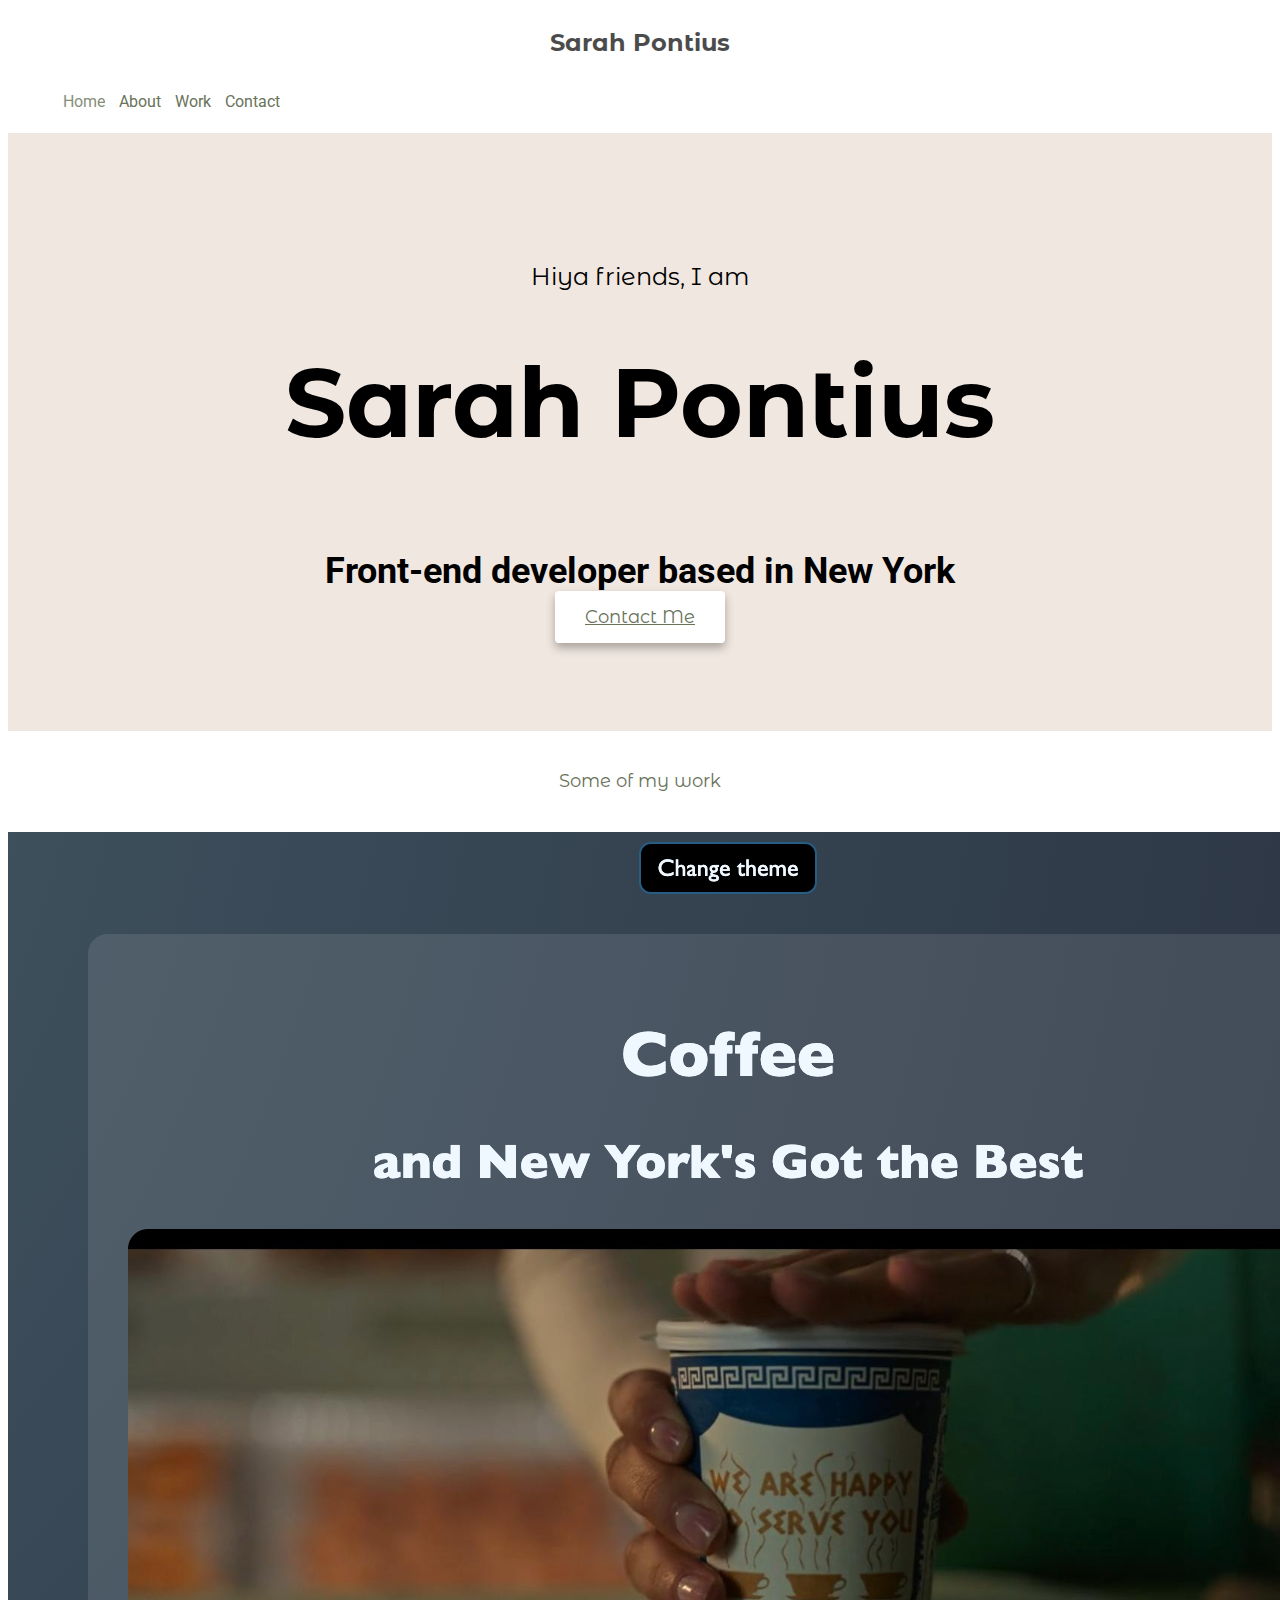
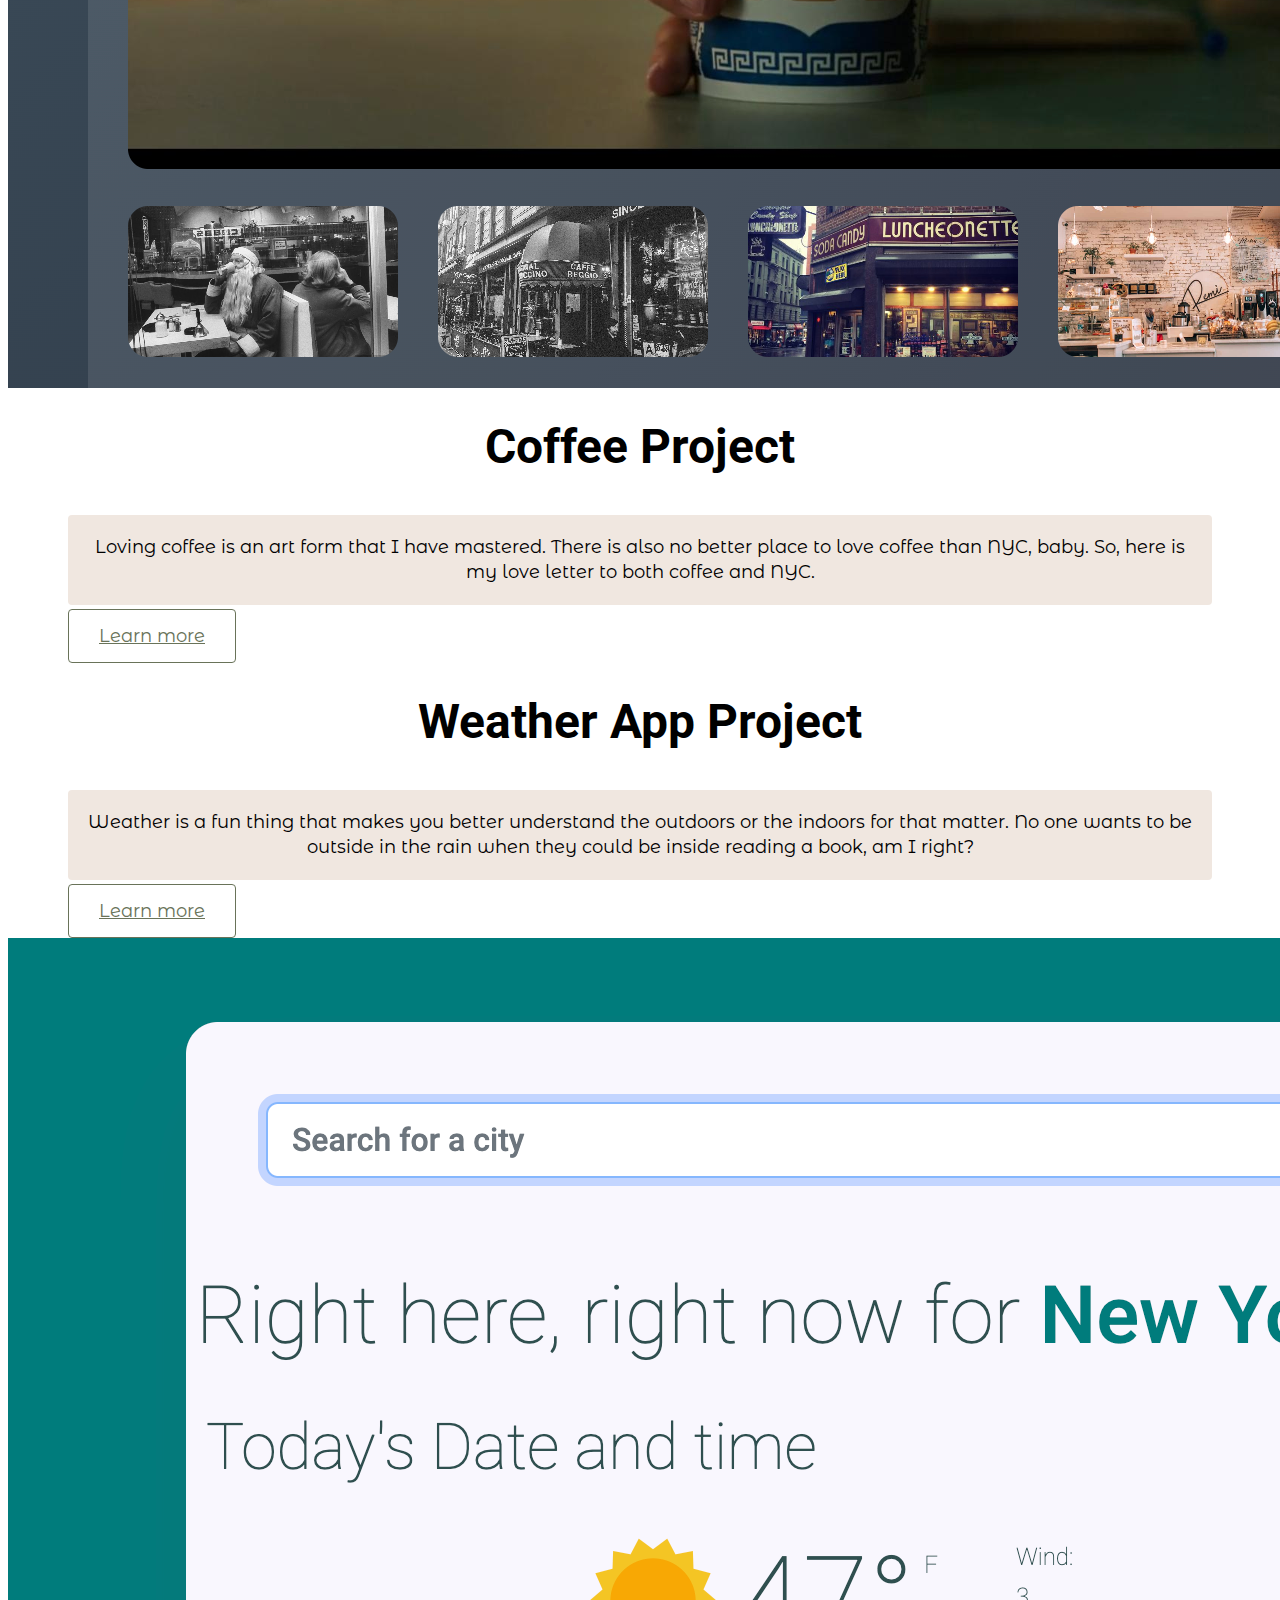
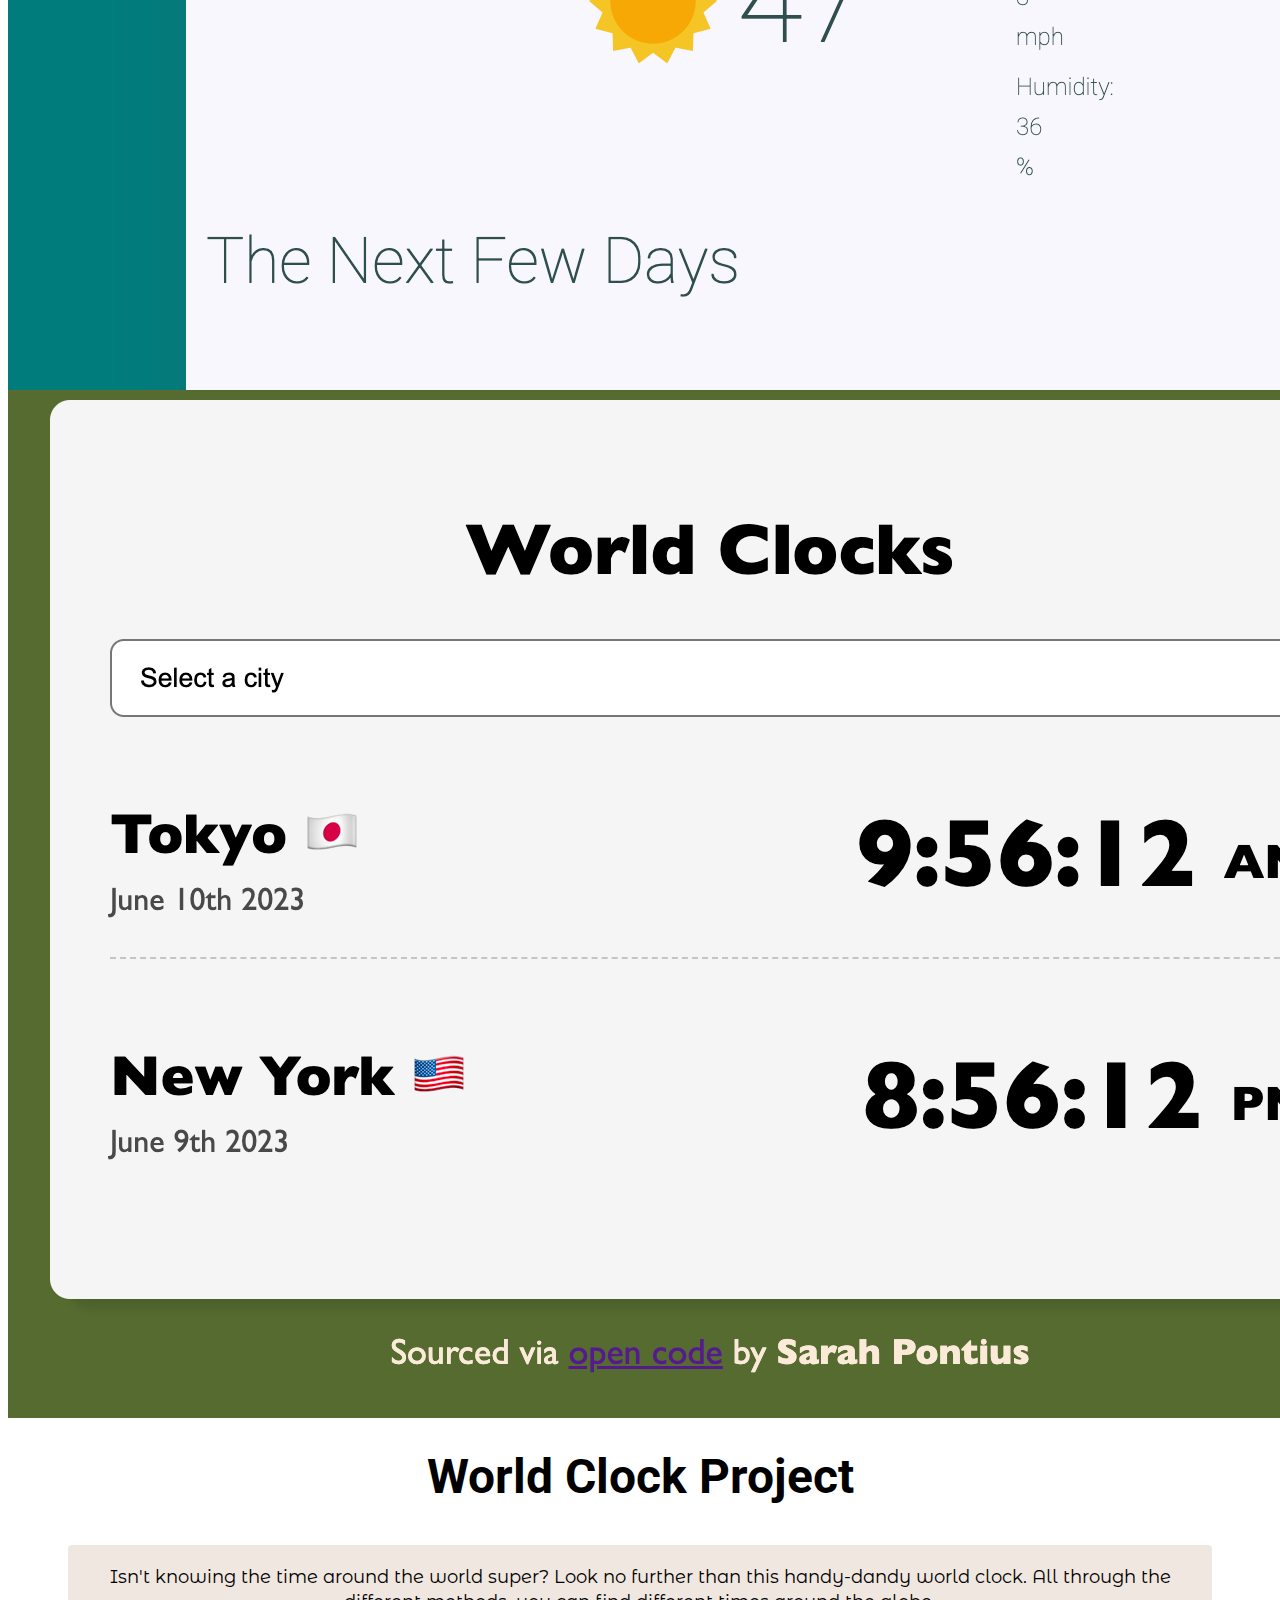
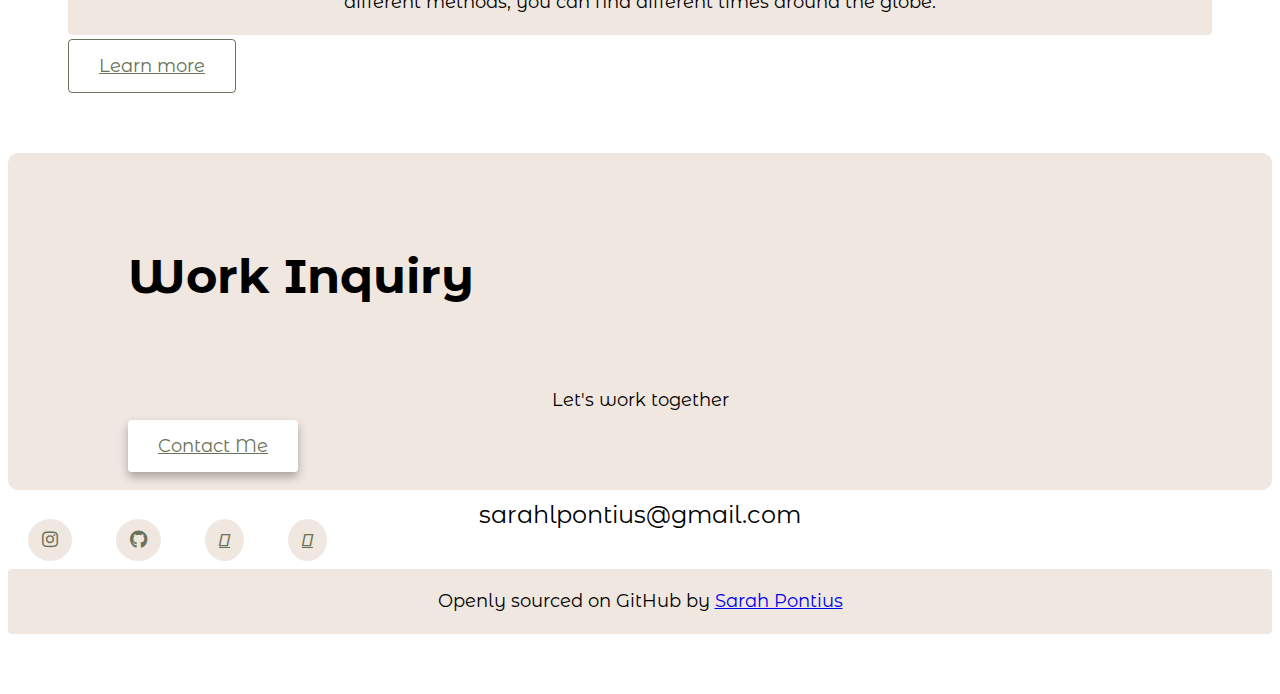
<file: index.html>
<!DOCTYPE html>
<html lang="en">
  <head>
    <meta charset="UTF-8" />
    <meta http-equiv="X-UA-Compatible" content="IE=edge" />
    <meta name="viewport" content="width=device-width, initial-scale=1.0" />
    <title>Sarah Pontius - Front-End Developer</title>
    <meta
      name="description"
      content="Sarah Pontius is a front-end developer based in the United States, check out her projects and contact her for job inquiries"
    />
    <link
      href="https://cdn.jsdelivr.net/npm/bootstrap@5.0.0-beta2/dist/css/bootstrap.min.css"
      rel="stylesheet"
      integrity="sha384-BmbxuPwQa2lc/FVzBcNJ7UAyJxM6wuqIj61tLrc4wSX0szH/Ev+nYRRuWlolflfl"
      crossorigin="anonymous"
    />
    <script
      src="https://cdn.jsdelivr.net/npm/bootstrap@5.0.0-beta2/dist/js/bootstrap.bundle.min.js"
      integrity="sha384-b5kHyXgcpbZJO/tY9Ul7kGkf1S0CWuKcCD38l8YkeH8z8QjE0GmW1gYU5S9FOnJ0"
      crossorigin="anonymous"
    ></script>
    <link rel="preconnect" href="https://fonts.googleapis.com" />
    <link rel="preconnect" href="https://fonts.gstatic.com" crossorigin />
    <link
      href="https://fonts.googleapis.com/css2?family=Montserrat:wght@300;500;700&family=Roboto:wght@100;500&display=swap"
      rel="stylesheet"
    />
    <link rel="preconnect" href="https://fonts.googleapis.com" />
    <link rel="preconnect" href="https://fonts.gstatic.com" crossorigin />
    <link
      href="https://fonts.googleapis.com/css2?family=Montserrat+Alternates:wght@400;500;600&family=Montserrat:wght@300;500;700&family=Roboto:wght@100;500&display=swap"
      rel="stylesheet"
    />
<link rel="stylesheet" href="https://cdnjs.cloudflare.com/ajax/libs/font-awesome/5.13.1/css/all.min.css">
    <link rel="stylesheet" href="/src/styles.css" />
  </head>
  <body>
    <div class="container">
    <nav class="d-flex justify-content-between">
      <h3 class="nav-name">Sarah Pontius</h3>
      <ul>
        <li class="active">
          <a href="/index.html" title="Homepage">Home</a>
        </li>
        <li>
          <a href="/about.html" title="About Sarah">
        About</a>
        </li>
        <li> <a href="/portfolio.html" title="Sarah's Work">
        Work</a>
        </li>
        <li><a href="/contact.html" title="Contact Sarah">Contact</a>
        </li>
      </ul>
    </nav>
    </div>
    <div class="hero">
      <h2>Hiya friends, I am</h2>
      <h1>Sarah Pontius</h1>
      <p class="mb-5">Front-end developer based in New York</p>
      <div>
        <a href="/contact.html" class="btn btn-branding">Contact Me</a>
      </div>
    </div>
    <p class="feature-proj text-center m-5">
      Some of my work
    </p>
    <div class="container">
      <div class="row mb-5">
        <div class="col d-none d-lg-block">
          <img
            src="images/Coffee-project.png"
            class="img-fluid"
            alt="Coffee Project"
          />
        </div>
        <div class="col">
          <div class="project-description">
            <h2 class="mb-5">Coffee Project</h2>
            <p class="mb-5 text-muted">
            Loving coffee is an art form that I have mastered. There is also no better place to love coffee than NYC, baby. So, here is my love letter to both coffee and NYC. 
            </p>
            <a href="https://repeller.com/coffee-in-new-york/" class="btn btn-branding-outline" title="Coffee and NYC Info">Learn more</a>
          </div>
        </div>
        <div class="row mb-5">
        <div class="col">
          <div class="project-description">
            <h2 class="mb-5">Weather App Project</h2>
            <p class="mb-5 text-muted">
              Weather is a fun thing that makes you better understand the outdoors or the indoors for that matter. No one wants to be outside in the rain when they could be inside reading a book, am I right?
            </p>
            <a href="https://fun-times-with-sp.netlify.app" class="btn btn-branding-outline" title="Find the weather">Learn more</a>
          </div>
          </div>
          <div class="col d-none d-lg-block">
          <img
            src="images/weather-app.png"
            class="img-fluid"
            alt="Weather app project"
          />
        </div>
        </div>
        <div class="row mb-5">
        <div class="col d-none d-lg-block">
          <img
            src="images/world-clock-project.png"
            class="img-fluid"
            alt="World Clock Project"
          />
        </div>
        <div class="col">
          <div class="project-description">
            <h2 class="mb-5">World Clock Project</h2>
            <p class="mb-5 text-muted">
              Isn't knowing the time around the world super? Look no further than this handy-dandy world clock. All through the different methods, you can find different times around the globe.
            </p>
            <a href="https://dazzling-cheesecake-625bbb.netlify.app" class="btn btn-branding-outline" title="Find the time">Learn more</a>
          </div>
        </div>
      </div>
    </div>
 <div class="container">
      <footer>
        <div class="contact-box justify-content-between mb-5 d-none d-md-flex">
          <div>
            <h4>Work Inquiry</h4>
            <p class="text-muted">Let's work together</p>
          </div>
          <div>
            <a href="/contact.html" class="btn btn-branding mt-3">Contact Me</a>
          </div>
        </div>
        <div class="d-flex justify-content-center mb-5">
          <a href="mailto:sarahlpontius@gmail.com" class="email-link" title="Email Sarah"
            >sarahlpontius@gmail.com</a
          >
        </div>
        <div class="social-links d-flex justify-content-center text-center">
          <a href="https://github.com/spontius415/portfolio-responsive" title="Sarah's Insta"
            ><i class="fab fa-instagram"></i
          ></a>
          <a href="https://instagram.com/sarahlpontius" title="Sarah's Github"
            ><i class="fab fa-github"></i
          ></a>
          <a href="https://www.linkedin.com/in/sarahpontius" title="Sarah's LinkedIn"
            ><i class="fa-brands fa-linkedin"></i></a>
          <a href="https://new.express.adobe.com/published/urn:aaid:sc:US:ab1a3e16-2f42-44e5-aee2-6c2567b493d3?promoid=Y69SGM5H&mv=other" title="Sarah's Resume"
            ><i class="fa-regular fa-file"></i></a>
        </div>
        <p class="text-center mt-5">
          Openly sourced on GitHub by
          <a href="https://github.com/spontius415/Webpage-app">Sarah Pontius</a>
        </p>
      </footer>
  </body>
</html>
</file>
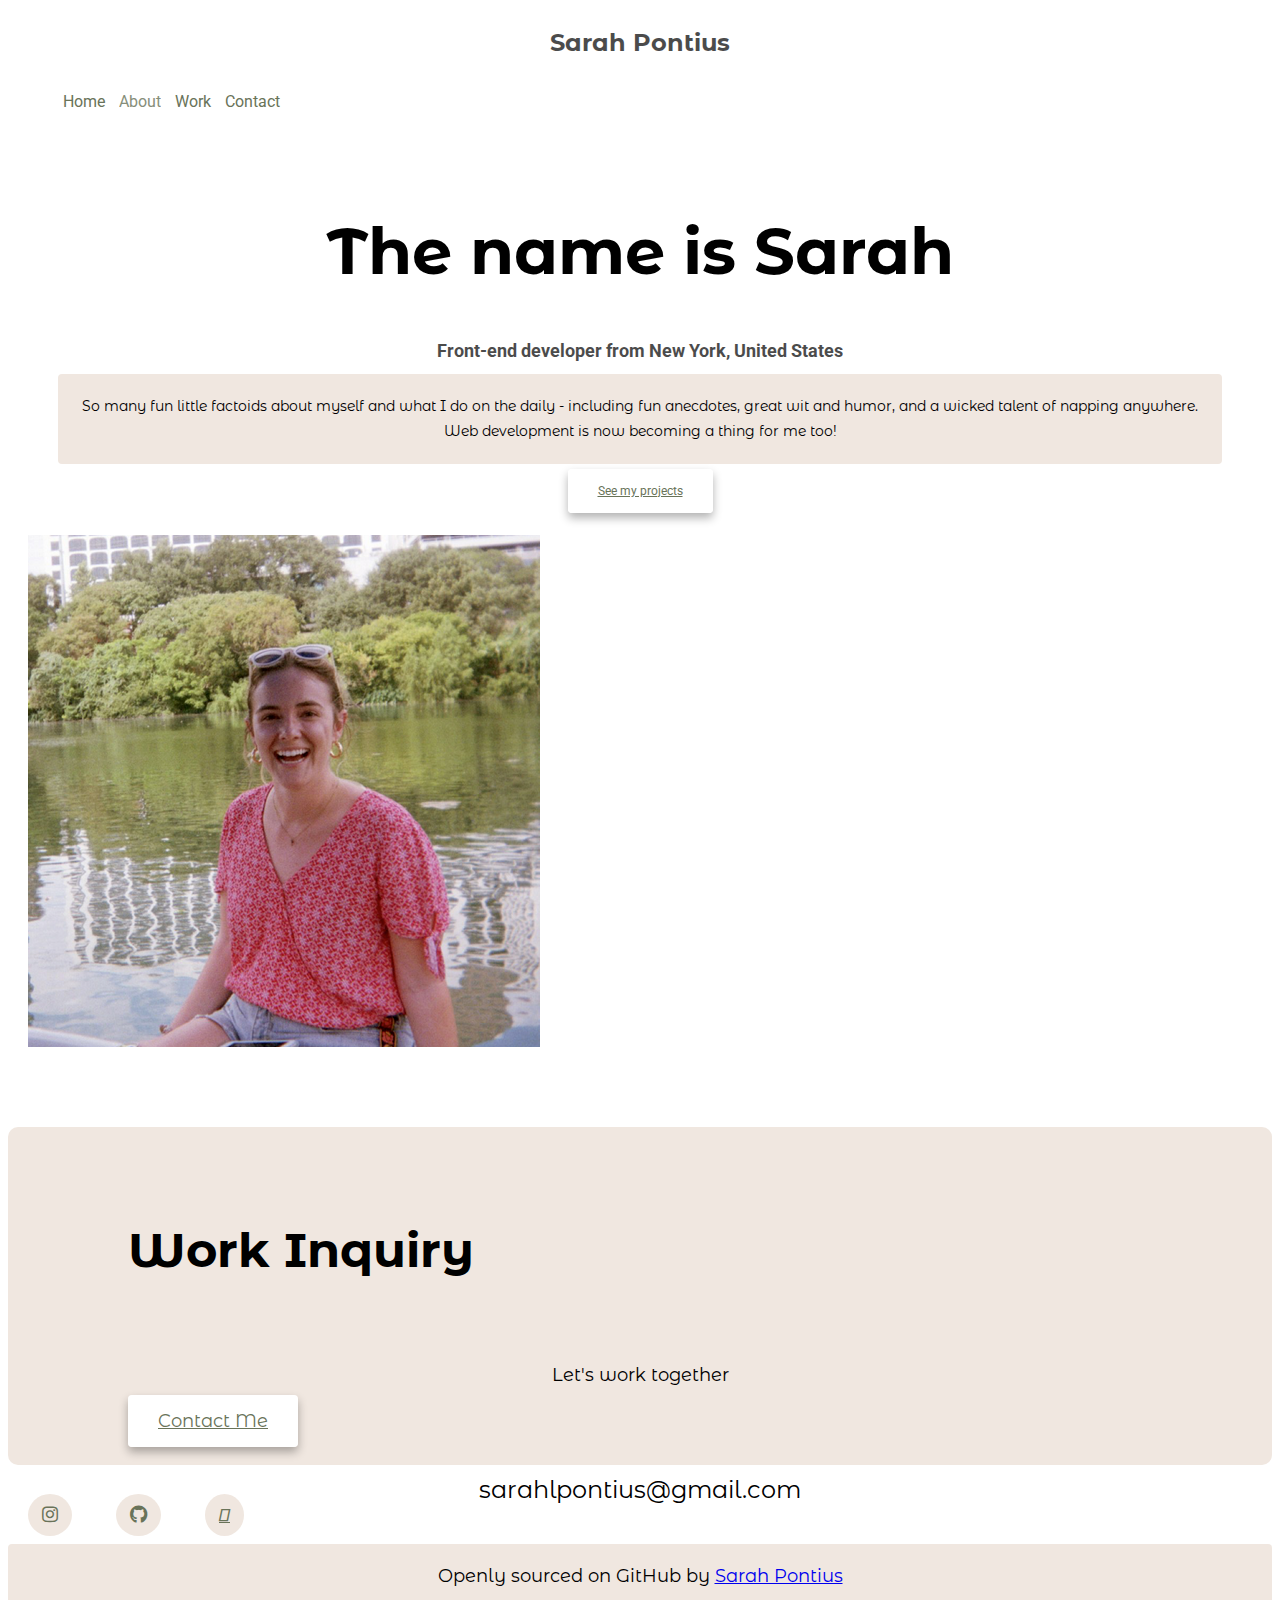
<file: about.html>
<!DOCTYPE html>
<html lang="en">
  <head>
    <meta charset="UTF-8" />
    <meta http-equiv="X-UA-Compatible" content="IE=edge" />
    <meta name="viewport" content="width=device-width, initial-scale=1.0" />
    <title>About Me - Sarah Pontius</title>
    <meta
      name="description"
      content="Sarah is a New York-based but California-bred fun-loving soul. Learn more."
    />
    <link
      href="https://cdn.jsdelivr.net/npm/bootstrap@5.0.0-beta2/dist/css/bootstrap.min.css"
      rel="stylesheet"
      integrity="sha384-BmbxuPwQa2lc/FVzBcNJ7UAyJxM6wuqIj61tLrc4wSX0szH/Ev+nYRRuWlolflfl"
      crossorigin="anonymous"
    />
    <script
      src="https://cdn.jsdelivr.net/npm/bootstrap@5.0.0-beta2/dist/js/bootstrap.bundle.min.js"
      integrity="sha384-b5kHyXgcpbZJO/tY9Ul7kGkf1S0CWuKcCD38l8YkeH8z8QjE0GmW1gYU5S9FOnJ0"
      crossorigin="anonymous"
    ></script>
    <link rel="preconnect" href="https://fonts.googleapis.com" />
    <link rel="preconnect" href="https://fonts.gstatic.com" crossorigin />
    <link
      href="https://fonts.googleapis.com/css2?family=Montserrat:wght@300;500;700&family=Roboto:wght@100;500&display=swap"
      rel="stylesheet"
    />
    <link rel="preconnect" href="https://fonts.googleapis.com" />
    <link rel="preconnect" href="https://fonts.gstatic.com" crossorigin />
    <link
      href="https://fonts.googleapis.com/css2?family=Montserrat+Alternates:wght@400;500;600&family=Montserrat:wght@300;500;700&family=Roboto:wght@100;500&display=swap"
      rel="stylesheet"
    />
    <link
      rel="stylesheet"
      href="https://cdnjs.cloudflare.com/ajax/libs/font-awesome/5.13.1/css/all.min.css"
    />
    <link rel="stylesheet" href="/src/styles.css" />
    <meta
      name="description"
      content="About Sarah Pontius, a front-end developer based in the USA"
    />
  </head>
  <body>
    <div class="container">
      <nav class="d-flex justify-content-between">
        <h3 class="nav-name">Sarah Pontius</h3>
        <ul>
          <li>
            <a href="/index.html" title="Homepage">Home</a>
          </li>
          <li class="active">
            <a href="/about.html" title="About Sarah"> About</a>
          </li>
          <li><a href="/portfolio.html" title="Sarah's Work"> Work</a></li>
          <li><a href="/contact.html" title="Contact Sarah">Contact</a></li>
        </ul>
      </nav>
    </div>
    <div class="content-container container">
      <div class="row">
        <div class="col-6">
          <div class="content">
            <h1 class="mb-5">The name is Sarah</h1>
            <h3 class="mb-5">
              Front-end developer from New York, United States
            </h3>
            <p class="mb-5">
              So many fun little factoids about myself and what I do on the
              daily - including fun anecdotes, great wit and humor, and a wicked
              talent of napping anywhere. Web development is now becoming a
              thing for me too!
            </p>
            <a
              href="/portfolio.html"
              class="btn btn-branding mb-4"
              title="Sarah's work"
              >See my projects</a
            >
          </div>
        </div>
        <div class="col-md-6">
          <img
            src="images/sarah-photo.png"
            alt="Sarah in her element"
            class="img-fluid p-2 shadow rounded d-flex d-md-flex"
          />
        </div>
      </div>
    </div>
    <div class="container">
      <footer>
        <div class="contact-box justify-content-between mb-5 d-none d-md-flex">
          <div>
            <h4>Work Inquiry</h4>
            <p class="text-muted">Let's work together</p>
          </div>
          <div>
            <a href="/contact.html" class="btn btn-branding mt-3">Contact Me</a>
          </div>
        </div>
        <div class="d-flex justify-content-center mb-5">
          <a href="mailto:sarahlpontius@gmail.com" class="email-link"
            >sarahlpontius@gmail.com</a
          >
        </div>
        <div class="social-links d-flex justify-content-center text-center">
          <a href="https://github.com/spontius415/portfolio-responsive"
            ><i class="fab fa-instagram"></i
          ></a>
          <a href="https://instagram.com/sarahlpontius"
            ><i class="fab fa-github"></i
          ></a>
          <a
            href="https://www.linkedin.com/in/sarahpontius"
            title="Sarah's LinkedIn"
            ><i class="fa-brands fa-linkedin"></i></i
          ></a>
        </div>
        <p class="text-center mt-5">
          Openly sourced on GitHub by
          <a href="https://github.com/spontius415/Webpage-app">Sarah Pontius</a>
        </p>
      </footer>
    </div>
  </body>
</html>
</file>
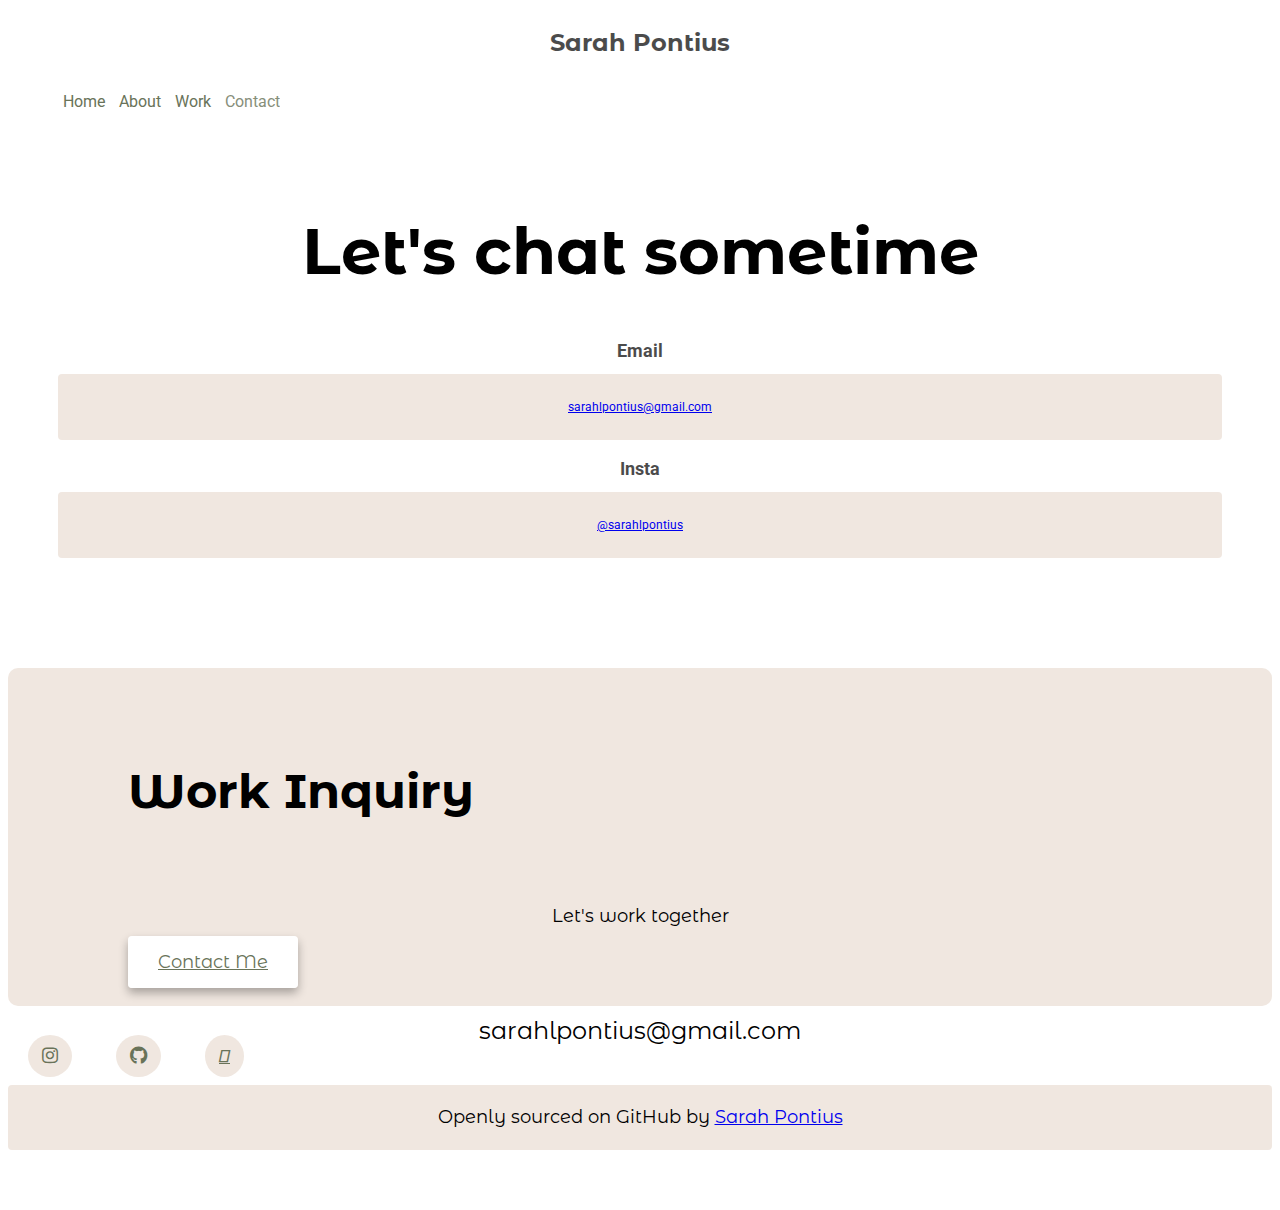
<file: contact.html>
<!DOCTYPE html>
<html lang="en">
  <head>
    <meta charset="UTF-8" />
    <meta http-equiv="X-UA-Compatible" content="IE=edge" />
    <meta name="viewport" content="width=device-width, initial-scale=1.0" />
    <title>Contact Me NOW - Sarah Pontius</title>
    <meta
      name="description"
      content="Call Sarah, Beep Sarah if you want to reach Sarah"
    />
    <link
      href="https://cdn.jsdelivr.net/npm/bootstrap@5.0.0-beta2/dist/css/bootstrap.min.css"
      rel="stylesheet"
      integrity="sha384-BmbxuPwQa2lc/FVzBcNJ7UAyJxM6wuqIj61tLrc4wSX0szH/Ev+nYRRuWlolflfl"
      crossorigin="anonymous"
    />
    <script
      src="https://cdn.jsdelivr.net/npm/bootstrap@5.0.0-beta2/dist/js/bootstrap.bundle.min.js"
      integrity="sha384-b5kHyXgcpbZJO/tY9Ul7kGkf1S0CWuKcCD38l8YkeH8z8QjE0GmW1gYU5S9FOnJ0"
      crossorigin="anonymous"
    ></script>
    <link rel="preconnect" href="https://fonts.googleapis.com" />
    <link rel="preconnect" href="https://fonts.gstatic.com" crossorigin />
    <link
      href="https://fonts.googleapis.com/css2?family=Montserrat:wght@300;500;700&family=Roboto:wght@100;500&display=swap"
      rel="stylesheet"
    />
    <link rel="preconnect" href="https://fonts.googleapis.com" />
    <link rel="preconnect" href="https://fonts.gstatic.com" crossorigin />
    <link
      href="https://fonts.googleapis.com/css2?family=Montserrat+Alternates:wght@400;500;600&family=Montserrat:wght@300;500;700&family=Roboto:wght@100;500&display=swap"
      rel="stylesheet"
    />
    <link
      rel="stylesheet"
      href="https://cdnjs.cloudflare.com/ajax/libs/font-awesome/5.13.1/css/all.min.css"
    />
    <link rel="stylesheet" href="/src/styles.css" />
  </head>
  <body>
    <div class="container">
      <nav class="d-flex justify-content-between">
        <h3 class="nav-name">Sarah Pontius</h3>
        <ul>
          <li>
            <a href="/index.html" title="Homepage">Home</a>
          </li>
          <li>
            <a href="/about.html" title="About Sarah"> About</a>
          </li>
          <li><a href="/portfolio.html" title="Sarah's Work"> Work</a></li>
          <li class="active">
            <a href="/contact.html" title="Contact Sarah">Contact</a>
          </li>
        </ul>
      </nav>
    </div>
    <div class="content-container container">
      <div class="content">
        <h1 class="mb-5">Let's chat sometime</h1>
        <h3>Email</h3>
        <p>
          <a href="mailto:sarahlpontius@gmail.com" title="Email Sarah">sarahlpontius@gmail.com</a>
        </p>
        <h3>Insta</h3>
        <p>
          <a href="https://www.instagram.com/sarahlpontius" target="_blank"
            >@sarahlpontius</a
          >
        </p>
      </div>
    </div>
     <div class="container">
      <footer>
        <div class="contact-box justify-content-between mb-5 d-none d-md-flex">
          <div>
            <h4>Work Inquiry</h4>
            <p class="text-muted">Let's work together</p>
          </div>
          <div>
            <a href="/contact.html" class="btn btn-branding mt-3">Contact Me</a>
          </div>
        </div>
        <div class="d-flex justify-content-center mb-5">
          <a href="mailto:sarahlpontius@gmail.com" class="email-link"
            >sarahlpontius@gmail.com</a
          >
        </div>
        <div class="social-links d-flex justify-content-center text-center">
          <a href="https://github.com/spontius415/portfolio-responsive"
            ><i class="fab fa-instagram"></i
          ></a>
          <a href="https://instagram.com/sarahlpontius"
            ><i class="fab fa-github"></i
          ></a>
          <a href="https://www.linkedin.com/in/sarahpontius" title="Sarah's LinkedIn"
            ><i class="fa-brands fa-linkedin"></i></a>
        </div>
        <p class="text-center mt-5">
          Openly sourced on GitHub by
          <a href="https://github.com/spontius415/Webpage-app">Sarah Pontius</a>
        </p>
      </footer>
  </body>
</html>
</file>
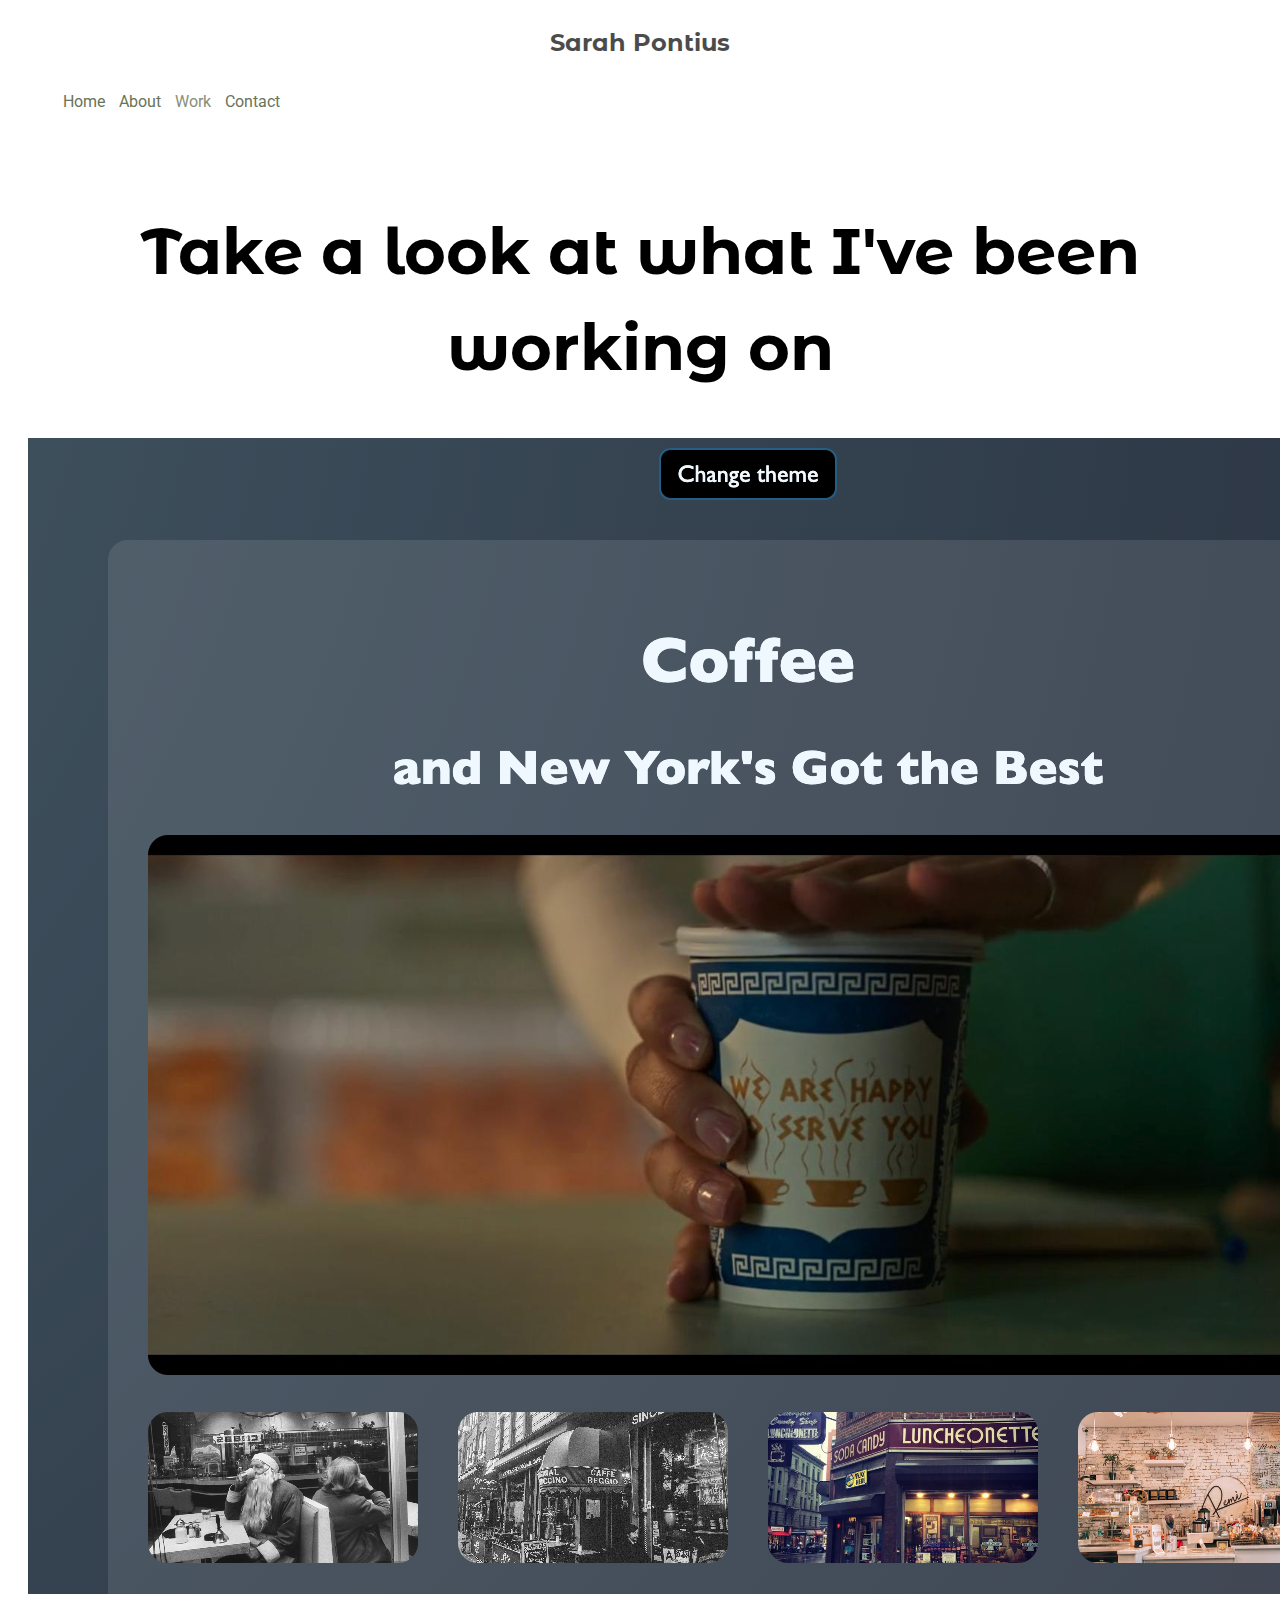
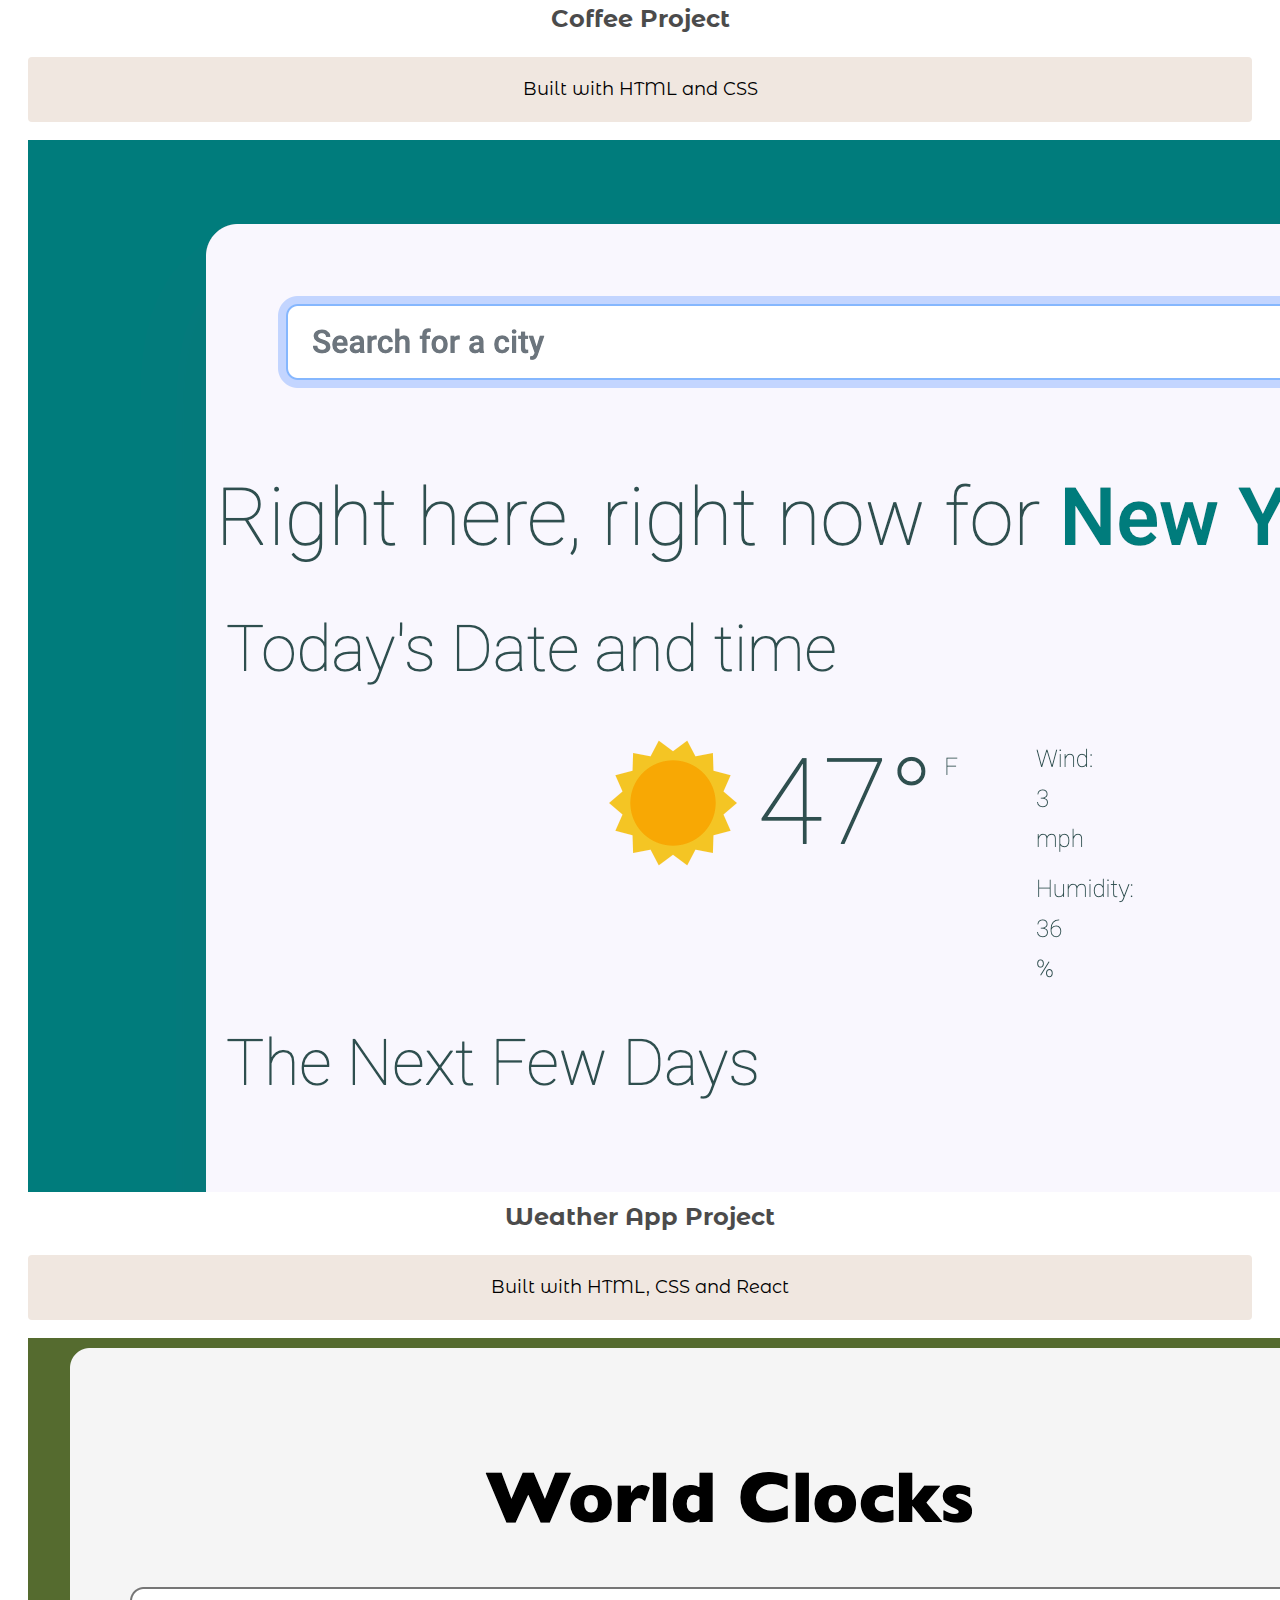
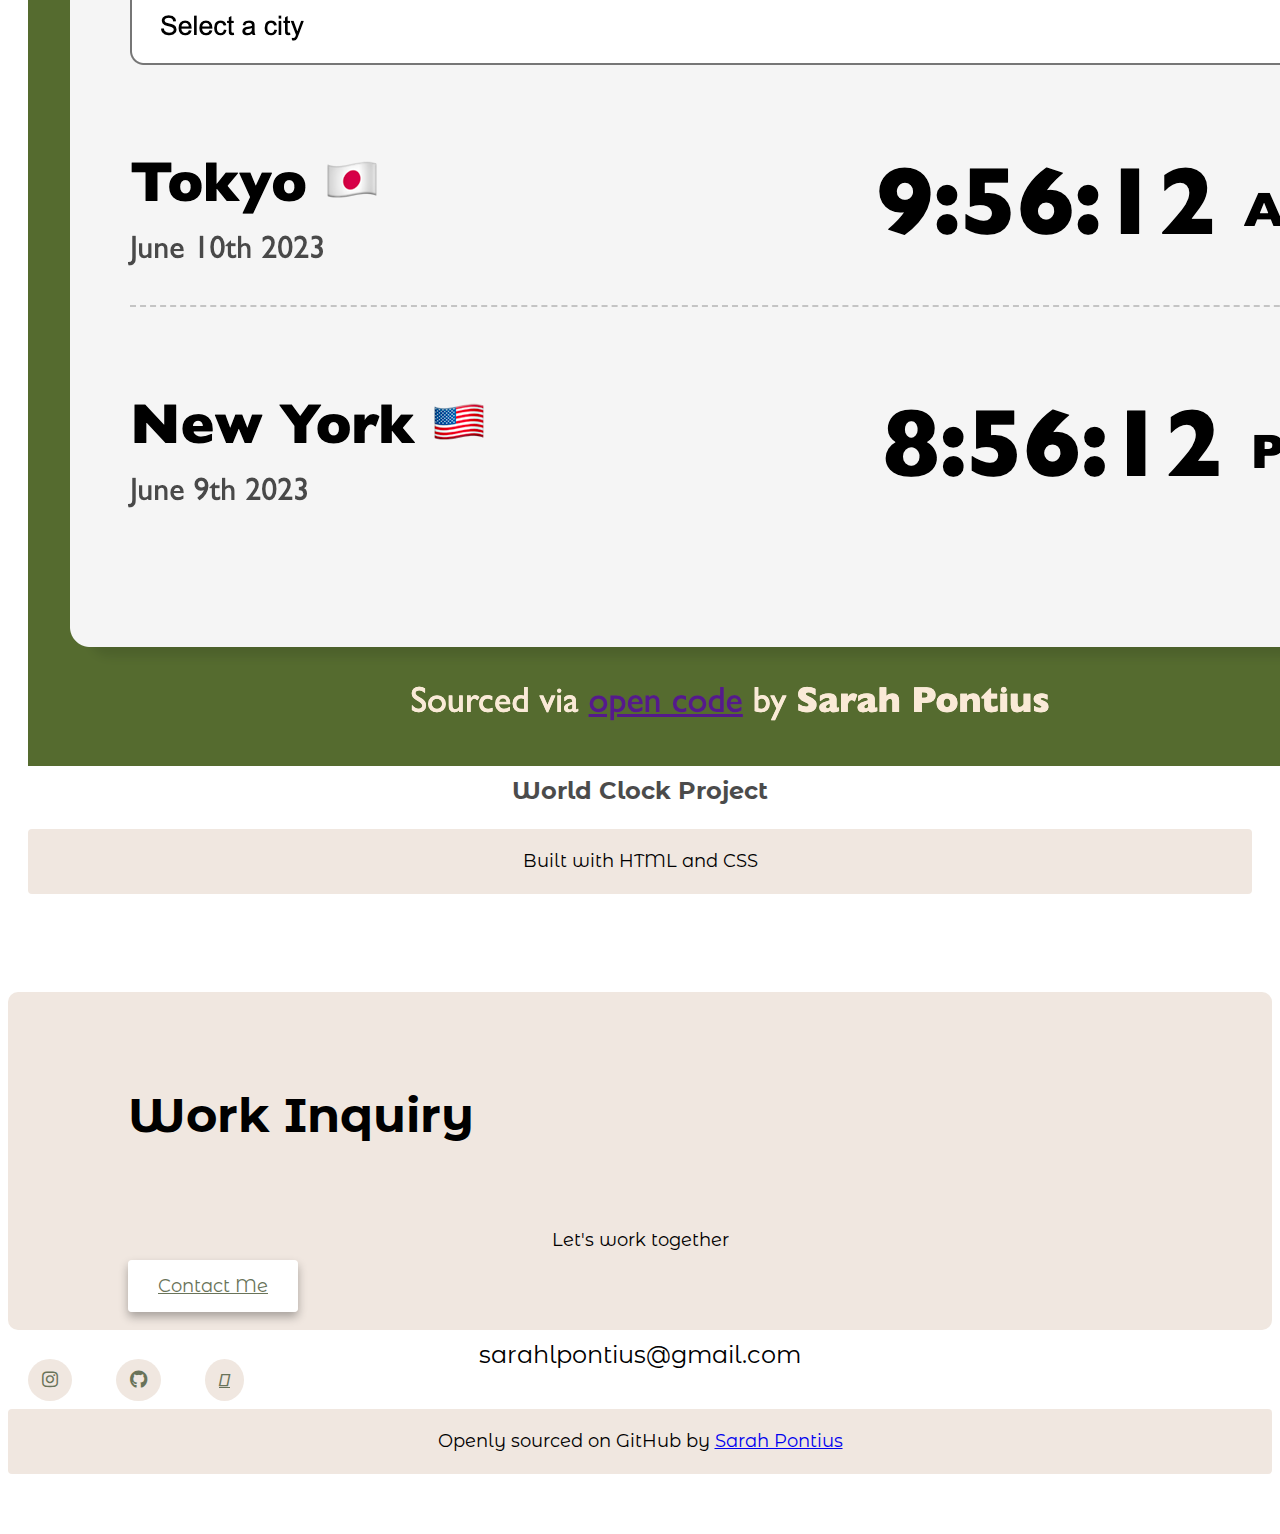
<file: portfolio.html>
<!DOCTYPE html>
<html lang="en">
  <head>
    <meta charset="UTF-8" />
    <meta http-equiv="X-UA-Compatible" content="IE=edge" />
    <meta name="viewport" content="width=device-width, initial-scale=1.0" />
    <title>All the goods - Sarah's portfolio</title>
    <meta
      name="description"
      content="Working on hundreds of projects a year, here's just a smidgen of them all"
    />
    <link
      href="https://cdn.jsdelivr.net/npm/bootstrap@5.0.0-beta2/dist/css/bootstrap.min.css"
      rel="stylesheet"
      integrity="sha384-BmbxuPwQa2lc/FVzBcNJ7UAyJxM6wuqIj61tLrc4wSX0szH/Ev+nYRRuWlolflfl"
      crossorigin="anonymous"
    />
    <script
      src="https://cdn.jsdelivr.net/npm/bootstrap@5.0.0-beta2/dist/js/bootstrap.bundle.min.js"
      integrity="sha384-b5kHyXgcpbZJO/tY9Ul7kGkf1S0CWuKcCD38l8YkeH8z8QjE0GmW1gYU5S9FOnJ0"
      crossorigin="anonymous"
    ></script>
    <link rel="preconnect" href="https://fonts.googleapis.com" />
    <link rel="preconnect" href="https://fonts.gstatic.com" crossorigin />
    <link
      href="https://fonts.googleapis.com/css2?family=Montserrat:wght@300;500;700&family=Roboto:wght@100;500&display=swap"
      rel="stylesheet"
    />
    <link rel="preconnect" href="https://fonts.googleapis.com" />
    <link rel="preconnect" href="https://fonts.gstatic.com" crossorigin />
    <link
      href="https://fonts.googleapis.com/css2?family=Montserrat+Alternates:wght@400;500;600&family=Montserrat:wght@300;500;700&family=Roboto:wght@100;500&display=swap"
      rel="stylesheet"
    />
    <link
      rel="stylesheet"
      href="https://cdnjs.cloudflare.com/ajax/libs/font-awesome/5.13.1/css/all.min.css"
    />
    <link rel="stylesheet" href="/src/styles.css" />
  </head>
  <body>
    <div class="container">
      <nav class="d-flex justify-content-between">
        <h3 class="nav-name">Sarah Pontius</h3>
        <ul>
          <li>
            <a href="/index.html" title="Homepage">Home</a>
          </li>
          <li>
            <a href="/about.html" title="About Sarah"> About</a>
          </li>
          <li class="active">
            <a href="/portfolio.html" title="Sarah's Work"> Work</a>
          </li>
          <li><a href="/contact.html" title="Contact Sarah">Contact</a></li>
        </ul>
      </nav>
    </div>
    <div class="content-container container">
      <div class="content">
        <h1 class="mb-5">Take a look at what I've been working on</h1>
      </div>
      <div class="row">
        <div class="col-md-6 mb-5">
          <img
            src="images/Coffee-project.png"
            class="img-fluid rounded"
            alt="Coffee Project preview"
          />
          <h3 class="text-center">Coffee Project</h3>
          <p class="text-center text-muted">Built with HTML and CSS</p>
        </div>
        <div class="col-md-6 mb-5">
          <img src="images/weather-app.png" class="img-fluid rounded" alt="Weather App Preview" />
          <h3 class="text-center">Weather App Project</h3>
          <p class="text-center text-muted">Built with HTML, CSS and React</p>
        </div>
        <div class="col-md-6 mb-5">
          <img
            src="images/world-clock-project.png"
            class="img-fluid rounded"
            alt="World Clock Project Preview"
          />
          <h3 class="text-center">World Clock Project</h3>
          <p class="text-center text-muted">Built with HTML and CSS</p>
        </div>
      </div>
    </div>
     <div class="container">
      <footer>
        <div class="contact-box justify-content-between mb-5 d-none d-md-flex">
          <div>
            <h4>Work Inquiry</h4>
            <p class="text-muted">Let's work together</p>
          </div>
          <div>
            <a href="/contact.html" class="btn btn-branding mt-3">Contact Me</a>
          </div>
        </div>
        <div class="d-flex justify-content-center mb-5">
          <a href="mailto:sarahlpontius@gmail.com" class="email-link"
            >sarahlpontius@gmail.com</a
          >
        </div>
        <div class="social-links d-flex justify-content-center text-center">
          <a href="https://github.com/spontius415/portfolio-responsive"
            ><i class="fab fa-instagram"></i
          ></a>
          <a href="https://instagram.com/sarahlpontius"
            ><i class="fab fa-github"></i
          ></a>
          <a href="https://www.linkedin.com/in/sarahpontius" title="Sarah's LinkedIn"
            ><i class="fa-brands fa-linkedin"></i></a>
        </div>
        <p class="text-center mt-5">
          Openly sourced on GitHub by
          <a href="https://github.com/spontius415/Webpage-app">Sarah Pontius</a>
        </p>
      </footer>
  </body>
</html>
</file>
<file: src/styles.css>
:root {
  --primary-color: #697359;
  --secondary-color: #f0e7e0;
  --box-shadow: 0 5px 10px rgba(0, 0, 0, 0.3);
  --default-font-family: "Roboto", sans-serif;
  --heading-font-family: "Montserrat Alternates", sans-serif;
}

body {
  font-family: var(--heading-font-family);
}

h1,
h2,
h3 {
  text-align: center;
  margin-top: 10px;
}

h1 {
  font-size: 96px;
  padding-top: 10px;
  line-height: 1.5;
}

h2 {
  font-size: 48px;
  display: block;
  padding-top: 10px;
  font-family: var(--default-font-family);
}

h3 {
  font-size: 24px;
  opacity: 0.7;
}

h4 {
  font-size: 48px;
  font-family: var(--heading-font-family);
}

p {
  background: var(--secondary-color);
  padding: 20px;
  border-radius: 4px;
  font-size: 18px;
  line-height: 25px;
  text-align: center;
}

div {
  display: block;
}

.hero {
  background: var(--secondary-color);
  text-align: center;
  padding: 100px 20px;
}

.hero p {
  font-size: 36px;
  font-weight: bold;
  font-family: var(--default-font-family);
  margin: 0;
}

.hero h2 {
  font-family: var(--heading-font-family);
  font-weight: normal;
  line-height: 2;
  font-size: 24px;
}

.btn-branding {
  background: var(--primary-color);
  border-radius: 4px;
  color: white;
  font-size: 18px;
  line-height: 27px;
  padding: 15px 30px;
  box-shadow: var(--box-shadow);
}

.btn-branding {
  background: white;
  border-radius: 4px;
  color: var(--primary-color);
  font-size: 18px;
  line-height: 27px;
  padding: 15px 30px;
  box-shadow: var(--box-shadow);
}

.btn-branding-outline {
  color: var(--primary-color);
  border: 1px solid var(--primary-color);
  border-radius: 4px;
  font-size: 18px;
  line-height: 27px;
  padding: 15px 30px;
}

.content-container {
  padding: 20px 20px;
  margin-top: 10px;
}

.content h1 {
  font-size: 64px;
}

.content h3 {
  font-size: 18px;
  font-family: var(--default-font-family);
  line-height: 1;
  margin: 20px 0 0;
}

.content a {
  font-size: 12px;
  font-family: var(--default-font-family);
}

.feature-proj {
  color: var(--primary-color);
  background: transparent;
}

.content p {
  font-size: 14px;
}

.content {
  margin: 30px;
  text-align: center;
  padding: 0;
}

.nav-name {
  font-family: var(--heading-font-family);
}

nav {
  padding: 10px 45px;
}

nav li {
  display: inline;
  list-style: none;
  font-family: var(--default-font-family);
  line-height: 42px;
  margin-left: 10px;
}

nav ul {
  padding: 0;
  margin: 0;
}

nav a {
  text-decoration: none;
  color: var(--primary-color);
}

nav a:hover,
nav li.active a {
  color: var(--primary-color);
  opacity: 0.8;
}

.project-description {
  padding: 10px 60px 13px;
}

.email-link {
  display: flex;
  justify-content: center;
  color: var(--primary-color);
  font-size: 28px;
  text-decoration: none;
}

.email-link:hover {
  text-decoration: underline;
}

img {
  vertical-align: middle;
}

div {
  display: block;
}

.primary-link {
  border-radius: 4px;
  padding: 20px 15px;
  text-decoration: none;
  text-transform: capitalize;
  background: var(--primary-color);
  box-shadow: var(--box-shadow);
  color: var(--secondary-color);
}

footer {
  margin: 60px 0;
}

footer .contact-box {
  background: var(--secondary-color);
  padding: 30px 120px;
  border-radius: 10px;
}

footer .contact-box p {
  margin: 0;
}

footer .email-link {
  font-size: 24px;
  color: black;
  padding-top: 10px;
  text-decoration: none;
}

footer .email-link:hover {
  color: var(--primary-color);
}

footer .social-links a {
  margin: 0 20px;
  color: var(--primary-color);
  background: var(--secondary-color);
  padding: 10px 14px;
  font-size: 18px;
  border-radius: 50%;
  transition: all 100ms ease-in-out;
}

footer .social-links a:hover {
  color: var(--secondary-color);
  background: var(--primary-color);
}

@media (max-width: 576px) {
  .btn-branding {
    text-align: center;
    margin: 0 20px;
    display: block;
  }

  .content {
    text-align: center;
    padding: 0;
  }

  h2 {
    font-size: 24px;
    text-align: center;
    line-height: 1.5;
  }

  h1 {
    font-size: 36px;
    line-height: 1.5;
    text-align: center;
  }

  p {
    text-align: center;
    line-height: 1;
  }

  nav a {
    font-size: 12px;
  }

  nav h3 {
    font-size: 18px;
  }
}
</file>
